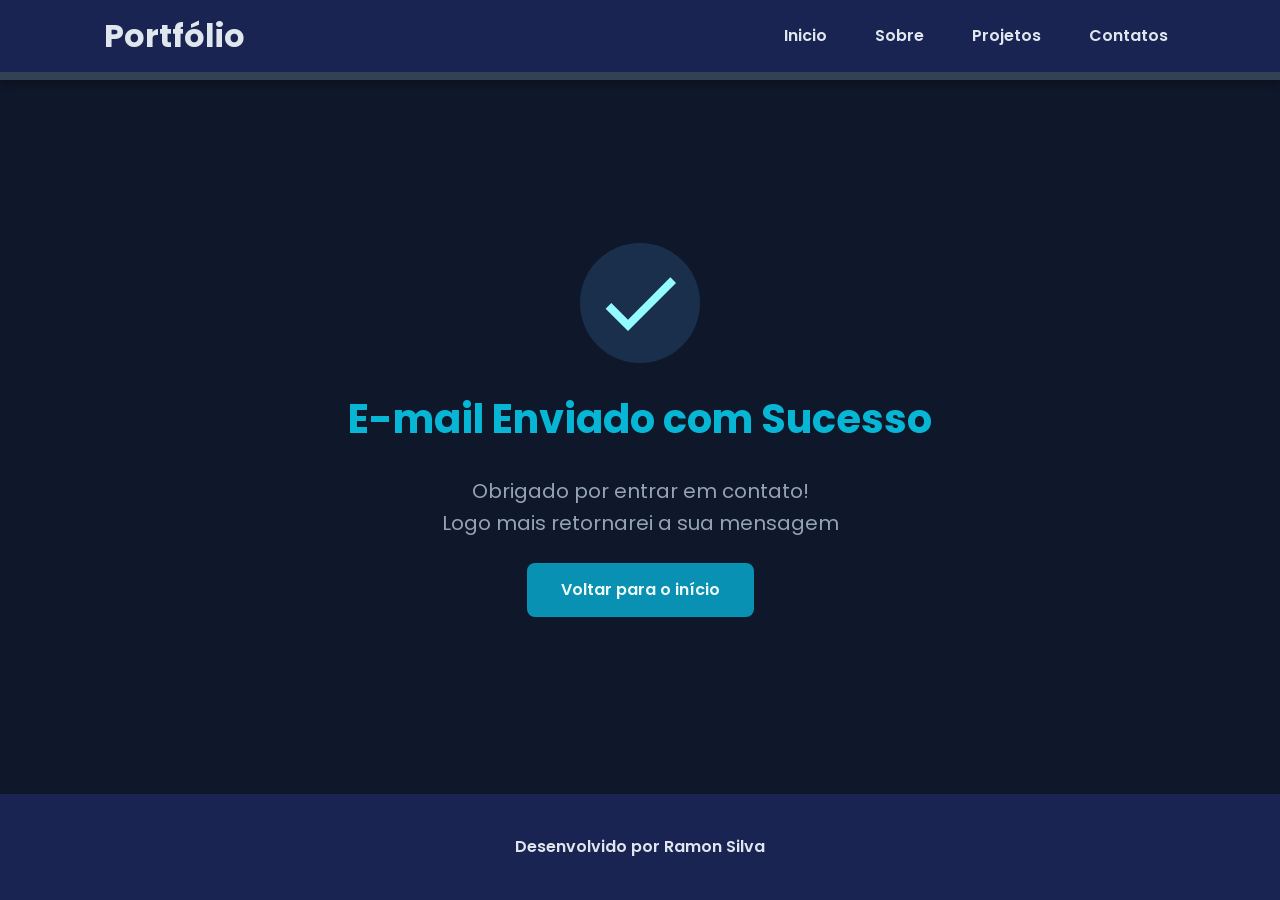
<file: sucess.html>
<!doctype html>
<html lang="pt-br">
  <head>

    <!-- Fontes do Google -->
    <link rel="preconnect" href="https://fonts.googleapis.com" />
    <link rel="preconnect" href="https://fonts.gstatic.com" crossorigin />

    <!-- Fonte do Google - Poppins -->
    <link
      href="https://fonts.googleapis.com/css2?family=Poppins&display=swap"
      rel="stylesheet"
    />

    <meta charset="UTF-8" />
    <meta name="viewport" content="width=device-width, initial-scale=1.0" />
    <meta name="Author" content="Ramon Silva" />
    <meta
      name="description"
      content="Portfólio do Ramon Silva,
                desenvolvedor Full Stack especializado em criar experiências
                digitais incríveis. Conheça meus projetos e entre em contato."
    />
    <meta name="robots" content="index, follow" />
    <link rel="icon" type="image/svg+xml" href="./assets/img/favicon.svg" />
    
    <link rel="stylesheet" href="./assets/css/style.css">


    <title>Portfolio do Ramon</title>
  </head>
  <body>
    <!-- Cabeçalho da página -->
    <header>
      <div class="menu-content">
      <!-- Titulo do Cabeçalho -->
      <a href="index.html" id="titulo">Portfólio</a>

      <!-- Menu de Navegação -->
      <nav>
        <ul class="menu-list">
          <li><a href="#hero">Inicio</a></li>
          <li><a href="#about">Sobre</a></li>
          <li><a href="#projects">Projetos</a></li>
          <li><a href="#contact">Contatos</a></li>
        </ul>
      </nav>
      </div>
    </header>

    <!--  Seção Principal da página -->
    <main>
     
        <section id="sucess" class="section-container sucess-container">
          <article class="sucess-content">
            <figure class="sucess-image">
              <img src="./assets/img/success.svg" alt="Imagem de confirmação de envio">
            </figure>

            <h2>E-mail Enviado com Sucesso</h2>
            <p>Obrigado por entrar em contato! <br>Logo mais retornarei a sua mensagem</p>

            <a href="index.html" class="botao">Voltar para o início</a>

          </article>
            
        </section>

    </main>

    <!--  Rodapé da página -->
    <footer>Desenvolvido por Ramon Silva</footer>
  </body>
</html>
</file>
<file: assets/css/style.css>
* {
  margin: 0;
  padding: 0;
  box-sizing: border-box;
  font-family: "Poppins", sans-serif;
  font-weight: 400;
  text-decoration: none;
  outline: none;
}

/* Variáves */
:root {
  /* Paleta de Cores - Cyan/Turquesa */
  --navy-50: #0f172a;
  --navy-100: #1a2a47;
  --navy-200: #1e3a5f;
  --navy-300: #224766;
  --navy-400: #2d5a7b;
  --cyan-500: #06b6d4;
  --cyan-600: #0891b2;
  --cyan-700: #067e8c;
  --navy-800: #0f172a;
  --navy-900: #0a0f1f;
  --navy-950: #050812;

  /* Cores Neutras */
  --gray-200: #334155;
  --gray-400: #94a3b8;
  --black: #0f172a;
  --white: #f0f9fa;

  /* Cores de Estado */
  --error: #e63946;

  /* Sombras */
  --shadow-sm: 0 0.25rem 0.5rem rgba(0, 0, 0, 0.3);
  --shadow-md: 0 0.25rem 0.75rem rgba(6, 182, 212, 0.2);
  --shadow-lg: 0 0.5rem 1.5rem rgba(6, 182, 212, 0.15);

  /* Espaçamentos */
  --spacing-xs: 0.5rem;
  --spacing-sm: 1rem;
  --spacing-md: 1.5rem;
  --spacing-lg: 2rem;
  --spacing-xl: 3rem;
  --spacing-2xl: 4rem;

  /* Tamanhos de Fonte */
  --text-sm: 0.75rem;
  --text-base: 1rem;
  --text-lg: 1.25rem;
  --text-xl: 1.5rem;
  --text-2xl: 2rem;
  --text-3xl: 2.5rem;

  /* Border Radius */
  --radius-sm: 0.25rem;
  --radius-md: 0.5rem;
  --radius-lg: 1rem;
  --radius-xl: 2rem;
  --radius-full: 50%;

  /* Animação Padrão */
  --transition-default: all 0.3s ease;
}

html {
  scroll-behavior: smooth;
}

body {
  display: flex;
  flex-direction: column;
  min-height: 100vh;
  background-color: #0f172a;
  line-height: 1.6;
  color: #f0f9fa;
}

main {
  flex: 1;
}

/* Seções - Base Comun */
.section-container {
  max-width: 70rem;
  margin: 0 auto;
  padding: var(--spacing-xl) var(--spacing-md);
  scroll-margin-top: 6rem;
}

/* Botões */

.buttons-container {
  display: flex;
  gap: var(--spacing-sm);
}

.botao,
.botao-outline {
  display: inline-block;
  padding: 0.75rem 2rem;
  border: 0.15rem solid transparent;
  border-radius: var(--radius-md);
  font-size: var(--text-base);
  font-weight: 600;
  text-align: center;
  cursor: pointer;
  transition: var(--transition-default);
}

.botao {
  border-color: var(--cyan-600);
  background-color: var(--cyan-600);
  color: var(--white);
}

.botao:hover {
  border-color: var(--cyan-500);
  background-color: var(--cyan-500);
  color: var(--white);
  transform: translateY(-0.25rem);
}

.botao-outline {
  border-color: var(--cyan-500);
  background-color: transparent;
  color: var(--cyan-500);
}

.botao-outline:hover {
  border-color: var(--cyan-600);
  background-color: var(--cyan-600);
  color: var(--white);
  transform: translateY(-0.25rem);
}

/* Botões pequenos - Card Projetos */

.botao.botao-sm,
.botao-outline.botao-sm {
  min-width: 6rem;
  padding: 0.25rem var(--spacing-sm);
  border-width: 0.125rem;
  border-radius: 0.25rem;
  font-size: var(--text-sm);
}

/* Seção Header - Cabeçalho e Menu */

header {
  position: sticky;
  top: 0;
  z-index: 1000;
  width: 100%;
  height: 5rem;
  border-bottom: var(--spacing-xs) solid var(--gray-200);
  box-shadow: var(--shadow-sm);
  background-color: #192452;
}

header a {
  font-weight: 600;
  color: #E0E6ED;
  transition: color 0.3 ease;
}

header a:hover {
  color: #00D2FF;
}

#titulo {
  font-size: var(--text-2xl);
  font-weight: 700;
  color: #E0E6ED;
}

.menu-content {
  display: flex;
  justify-content: space-between;
  align-items: center;
  max-width: 70rem;
  height: 100%;
  margin: 0 auto;
  padding: 0 var(--spacing-md);
}

.menu-list {
  display: flex;
  gap: var(--spacing-lg);
  list-style: none;
}

.menu-list a {
  padding: var(--spacing-xs);
}

/* Seção Hero */

.hero-container {
  display: flex;
  align-items: center;
  gap: var(--spacing-2xl);
  min-height: calc(100vh - 5rem);
}

.hero-content {
  display: flex;
  flex: 1;
  flex-direction: column;
  gap: var(--spacing-md);
}

.hero-content span {
  font-size: var(--text-xl);
  font-weight: 700;
}

.hero-content h1 {
  font-size: var(--text-3xl);
  font-weight: 700;
  color: var(--cyan-500);
}

.hero-content p,
.about-content p,
.contact-info p {
  font-size: var(--text-lg);
  color: var(--gray-400);
}

.hero-image {
  display: flex;
  flex: 1;
  justify-content: center;
}

.hero-image img {
  width: 100%;
  max-width: 100%;
  border-radius: var(--radius-xl);
}

@keyframes float {
  0%,
  100% {
    transform: translateY(0);
  }

  50% {
    transform: translateY(-1.25rem);
  }
}

.float-animation {
  animation: float 3s ease-in-out infinite;
}

/* About  */

.about-container {
  display: flex;
  align-items: center;
  gap: var(--spacing-2xl);
  margin: var(--spacing-2xl) auto;
  border-radius: var(--radius-lg);
}

.about-image {
  flex: 0 0 17.5rem;
}

.about-image img {
  width: 100%;
  border: 0.35rem solid var(--cyan-500);
  border-radius: var(--radius-full);
  box-shadow: var(--shadow-lg);
}

.about-content {
  display: flex;
  flex-direction: column;
  gap: var(--spacing-md);
}

.about-content h2 {
  margin-bottom: var(--spacing-md);
  font-size: var(--text-3xl);
  font-weight: 700;
  color: var(--cyan-500);
}

.about-content p {
  text-align: justify;
  margin-bottom: var(--spacing-sm);
}

.about-buttons-data {
  display: flex;
  align-items: center;
  justify-content: space-between;
  gap: var(--spacing-lg);
  margin-top: var(--spacing-lg);
}

.about-buttons-data .botao {
  margin-right: auto;
}

.data-container {
  display: flex;
  gap: var(--spacing-lg);
  margin-top: 0;
}

.data-item {
  display: flex;
  flex-direction: column;
  align-items: center;
}

.data-number {
  font-size: var(--text-xl);
  font-weight: 700;
  text-align: center;
  color: var(--cyan-500);
}

.data-label {
  font-size: var(--text-base);
  text-align: center;
  color: var(--gray-400);
}

/* Projects */

.projects-container {
  scroll-margin-top: 3rem;
  margin: var(--spacing-2xl) auto;
  text-align: center;
}

.projects-container h2 {
  color: var(--cyan-500);
}

.projects-swipper {
  position: relative;
  width: 100%;
  padding: var(--spacing-sm) var(--spacing-xl) var(--spacing-xl);
  overflow: hidden;
}

/* Cards Projetos */

.project-card {
  display: flex;
  flex-direction: column;
  width: 100%;
  height: 100%;
  border: 0.15rem solid var(--cyan-500);
  border-radius: var(--radius-lg);
  background-color: #1a2f4b;
  box-shadow: var(--shadow-sm);
  overflow: hidden;
  transition: var(--transition-default);
}

.project-card:hover {
  box-shadow: var(--shadow-lg);
}

.project-image {
  display: flex;
  justify-content: center;
  align-items: center;
  width: 100%;
  height: 10rem;
  background: linear-gradient(
    135deg,
    #0f1f3f 0%,
    #1a2f4b 100%
  );
}

.project-image img {
  width: 75%;
  height: 75%;
  max-width: 7rem;
  max-height: 7rem;
  object-fit: contain;
  transition: transform 0.3 ease;
}

.project-content {
  display: flex;
  flex: 1;
  flex-direction: column;
  padding: var(--spacing-md);
  text-align: left;
}

.project-content h3 {
  margin-bottom: 0.75rem;
  font-size: var(--text-lg);
  font-weight: 700;
  color: #f0f9fa;
}

.project-content p {
  flex: 1;
  margin-bottom: var(--spacing-sm);
  font-size: var(--text-base);
  color: var(--gray-400);
}

.project-tags {
  display: flex;
  flex-wrap: wrap;
  gap: var(--spacing-xs);
}

.tag {
  padding: 0.375rem 0.75rem;
  border-radius: var(--radius-sm);
  background-color: #06b6d4;
  font-size: var(--text-sm);
  font-weight: 600;
  color: #0f172a;
}

.project-buttons {
  display: flex;
  justify-content: center;
  align-items: center;
  gap: 0.75rem;
  margin-top: var(--spacing-sm);
}

.swiper-wrapper {
  align-items: stretch;
}

.swiper-slide {
  display: flex;
  height: auto;
}

/* Botões do Swiper (navegação) */
.swiper-button-next,
.swiper-button-prev {
  width: 3rem;
  height: 3rem;
}

.swiper-button-next:after,
.swiper-button-prev:after {
  font-size: var(--text-lg);
  color: var(--cyan-500);
}

.swiper-button-next:hover:after,
.swiper-button-prev:hover:after {
  color: var(--cyan-600);
}

/* Indicadores de paginação */
.swiper-pagination-bullet {
  width: 0.75rem;
  height: 0.75rem;
  background-color: #334155;
  opacity: 1;
}

.swiper-pagination-bullet-active {
  width: var(--spacing-lg);
  border-radius: var(--radius-sm);
  background-color: var(--cyan-500);
}

/* Seção de contato */
.contact-container {
  display: grid;
  grid-template-columns: 1fr 1fr;
  gap: var(--spacing-2xl);
}

/* Redes Sociais */
.contact-info h2 {
  margin-bottom: var(--spacing-md);
  color: var(--cyan-500);
}

.contact-info p {
  margin-bottom: var(--spacing-lg);
}

.social-container {
  display: flex;
  justify-content: center;
  gap: var(--spacing-xl);
}

.social-icon {
  width: 5rem;
  height: 5rem;
  padding: 0.75rem;
  border-radius: var(--radius-md);
  transition: var(--transition-default);
}

.social-icon img {
  width: 100%;
  filter: brightness(0) saturate(100%) invert(42%) sepia(93%) saturate(1352%) hue-rotate(161deg) brightness(103%) contrast(101%);
  transition: filter 0.3s ease;
}

.social-icon img:hover {
  filter: brightness(0) saturate(100%) invert(86%) sepia(92%) saturate(1000%) hue-rotate(161deg) brightness(103%) contrast(101%);
}

/* Formulário de Contato */

form {
  display: flex;
  flex-direction: column;
  gap: 0.75rem;
}

form label {
  font-size: var(--text-base);
  font-weight: 600;
  color: #f0f9fa;
}

form input,
form textarea {
  width: 100%;
  padding: 0.5rem var(--spacing-sm);
  border: 0.25rem solid var(--cyan-500);
  border-radius: var(--radius-md);
  font-family: inherit;
  font-size: var(--text-base);
  background-color: #1a2f4b;
  color: #f0f9fa;
  transition: border-color 0.3s ease;
}

form input:focus,
form textarea:focus {
  border-color: var(--cyan-600);
  outline: none;
  background-color: #224766;
}

form input::placeholder,
form textarea::placeholder {
  color: #94a3b8;
}

form textarea {
  min-height: 5rem;
  resize: none;
}

form span {
  margin-top: -0.75rem;
  font-size: var(--text-sm);
  color: var(--error);
}

/* Pagina Sucess */
.sucess-container {
  display: flex;
  flex-direction: column;
  justify-content: center;
  align-items: center;
  width: 100%;
  min-height: calc(100vh - 12.5rem);
  padding: var(--spacing-xl) var(--spacing-md);
}

.sucess-content {
  display: flex;
  flex-direction: column;
  align-items: center;
  gap: var(--spacing-md);
  text-align: center;
  max-width: 37.5rem;
}

.sucess-content h2 {
  font-size: var(--text-3xl);
  font-weight: 700;
  color: var(--cyan-500);
}

.sucess-content p {
  font-size: var(--text-lg);
  color: var(--gray-400);
}

.sucess-image {
  display: flex;
  align-items: center;
  justify-content: center;
  width: 7.5rem;
  height: 7.5rem;
  border-radius: var(--radius-full);
  background-color: #1a2f4b;
}

.sucess-image img {
  width: 6rem;
  height: 6rem;
  filter: brightness(0) saturate(100%) invert(86%) sepia(92%) saturate(1000%) hue-rotate(161deg) brightness(103%) contrast(101%);
}

/* Footer */

footer {
  padding: 2.5rem;
  background-color: #192452;
  font-weight: 600;
  text-align: center;
  color: #E0E6ED;
}

/* Responsividade Tablet */
@media screen and (max-width: 1024px) {
  /* Layout */
  .section-container {
    padding: var(--spacing-lg) var(--spacing-md);
  }

  /* Tipografia */
  .section-container h1 {
    font-size: var(--text-3xl);
  }

  .section-container h2 {
    font-size: var(--text-2xl);
  }

  .section-container p {
    font-size: var(--text-base);
  }

  .section-container span {
    font-size: var(--text-lg);
  }

  .success-content h1 {
    font-size: var(--text-3xl);
  }

  .success-content h2 {
    font-size: var(--text-xl);
  }

  /* Header - Oculta menu em telas pequenas */
  @media (max-width: 768px) {
    .menu-list {
      display: none;
    }
  }

  /* Hero */
  .hero-container {
    flex-direction: column-reverse;
    gap: var(--spacing-lg);
    min-height: 60vh;
    text-align: center;
  }

  .hero-content,
  .hero-image {
    width: 90%;
  }

  .hero-image img {
    object-fit: cover;
  }

  .buttons-container {
    justify-content: center;
    width: 100%;
  }

  .hero-container .botao,
  .hero-container .botao-outline {
    padding: 0.75rem 1.5rem;
    font-size: 0.95rem;
    white-space: nowrap;
  }

  /* About */
  .about-container {
    flex-direction: column;
    gap: var(--spacing-md);
    margin: var(--spacing-lg);
    padding: var(--spacing-lg);
  }

  .about-image {
    flex: 0 0 auto;
    width: 100%;
    display: flex;
    justify-content: center;
  }

  .about-image img {
    max-width: 16rem;
    width: 100%;
  }

  .about-content {
    width: 100%;
  }

  .about-buttons-data {
    flex-direction: column;
    gap: var(--spacing-md);
    align-items: stretch;
  }

  .about-buttons-data .botao {
    margin-right: 0;
  }

  .data-container {
    justify-content: center;
    width: 100%;
  }

  /* Projects */
  .projects-container {
    margin: var(--spacing-lg) auto 0;
  }

  .projects-swiper {
    margin: 0;
    padding: var(--spacing-sm) var(--spacing-lg) 2.5rem;
  }

  .project-card {
    width: 100%;
    height: 30rem;
    min-height: 30rem;
    max-height: 30rem;
    max-width: 100%;
  }

  .project-content {
    display: flex;
    flex-direction: column;
    justify-content: space-between;
    height: 100%;
  }

  .project-content p {
    flex: 1;
    overflow: hidden;
  }

  .project-tags {
    min-height: 2.5rem;
    align-items: flex-start;
  }

  .swiper-wrapper {
    align-items: stretch;
  }

  .swiper-slide {
    display: flex;
    justify-content: center;
    align-items: stretch;
    height: auto;
  }

  .swiper-button-next,
  .swiper-button-prev {
    display: none;
  }

  /* Contact */
  .contact-container {
    grid-template-columns: 1fr;
    gap: var(--spacing-lg);
    width: 90%;
    margin: 0 auto;
  }

  /* Success Page */
  .success-container {
    padding: var(--spacing-xl) var(--spacing-md);
    min-height: calc(100vh - 10rem);
  }

  .success-content {
    gap: var(--spacing-lg);
    max-width: 35rem;
  }

  .success-image {
    width: 6rem;
    height: 6rem;
  }

  .success-image img {
    width: 5rem;
    height: 5rem;
  }
}

/* Responsividade Celular */

@media screen and (max-width: 480px) {
  .section-container {
    padding: var(--spacing-md) var(--spacing-sm);
    margin-right: var(--spacing-sm);
  }

  .section-container h1 {
    font-size: var(--text-xl);
  }

  .section-container h2 {
    font-size: var(--text-xl);
  }

  .section-container span {
    font-size: var(--text-lg);
  }

  #titulo {
    font-size: var(--text-xl);
  }

  .menu-content {
    justify-content: center;
  }

  .menu-list {
    display: none;
  }

  .hero-container {
    flex-direction: column-reverse;
    gap: var(--spacing-xs);
  }

  .hero-content {
    gap: var(--spacing-xs);
    width: 100%;
  }

  .buttons-container {
    flex-direction: column;
    gap: 0.75rem;
    width: 100%;
  }

  .buttons-container .botao,
  .buttons-container .botao-outline {
    padding: 0.75rem 1rem;
    font-size: var(--text-base);
    white-space: nowrap;
  }

  .hero-image {
    width: 100%;
  }

  .hero-image img {
    max-width: 20rem;
  }

  .about-container {
    flex-direction: column;
    margin: var(--spacing-lg) 0.5rem;
    padding: var(--spacing-md);
  }

  .about-image {
    padding-bottom: -5rem;
  }

  .about-image img {
    max-width: 14rem;
  }

  .about-content {
    width: 100%;
    margin-right: var(--spacing-xs);
  }

  .about-content h2 {
    margin-bottom: -0.5rem;
  }

  .about-content p {
    font-size: var(--text-base);
    text-align: justify;
    margin: -0.375rem 0;
  }

  .about-buttons-data {
    flex-direction: column;
    gap: var(--spacing-md);
    align-items: stretch;
    margin-top: 0.1rem;
  }

  .about-buttons-data .botao,
  .about-buttons-data .botao-outline {
    width: 100%;
    padding: 0.75rem var(--spacing-lg);
    font-size: var(--text-base);
    text-align: center;
  }

  .data-container {
    justify-content: center;
    width: 100%;
  }

  .data-number {
    font-size: var(--text-lg);
  }

  .data-label {
    font-size: var(--text-sm);
  }

  .contact-container {
    grid-template-columns: 1fr;
    gap: var(--spacing-lg);
    width: 100%;
    margin: 0 auto;
  }

  .contact-info {
    width: 100%;
  }

  form {
    width: 100%;
    padding-right: var(--spacing-xs);
  }

  .sucess-content h2 {
    font-size: var(--text-lg);
  }

  .sucess-content p {
    font-size: var(--text-xm);
  }

  .sucess-content .botao {
    font-size: 0.9rem;
  }
}
</file>
